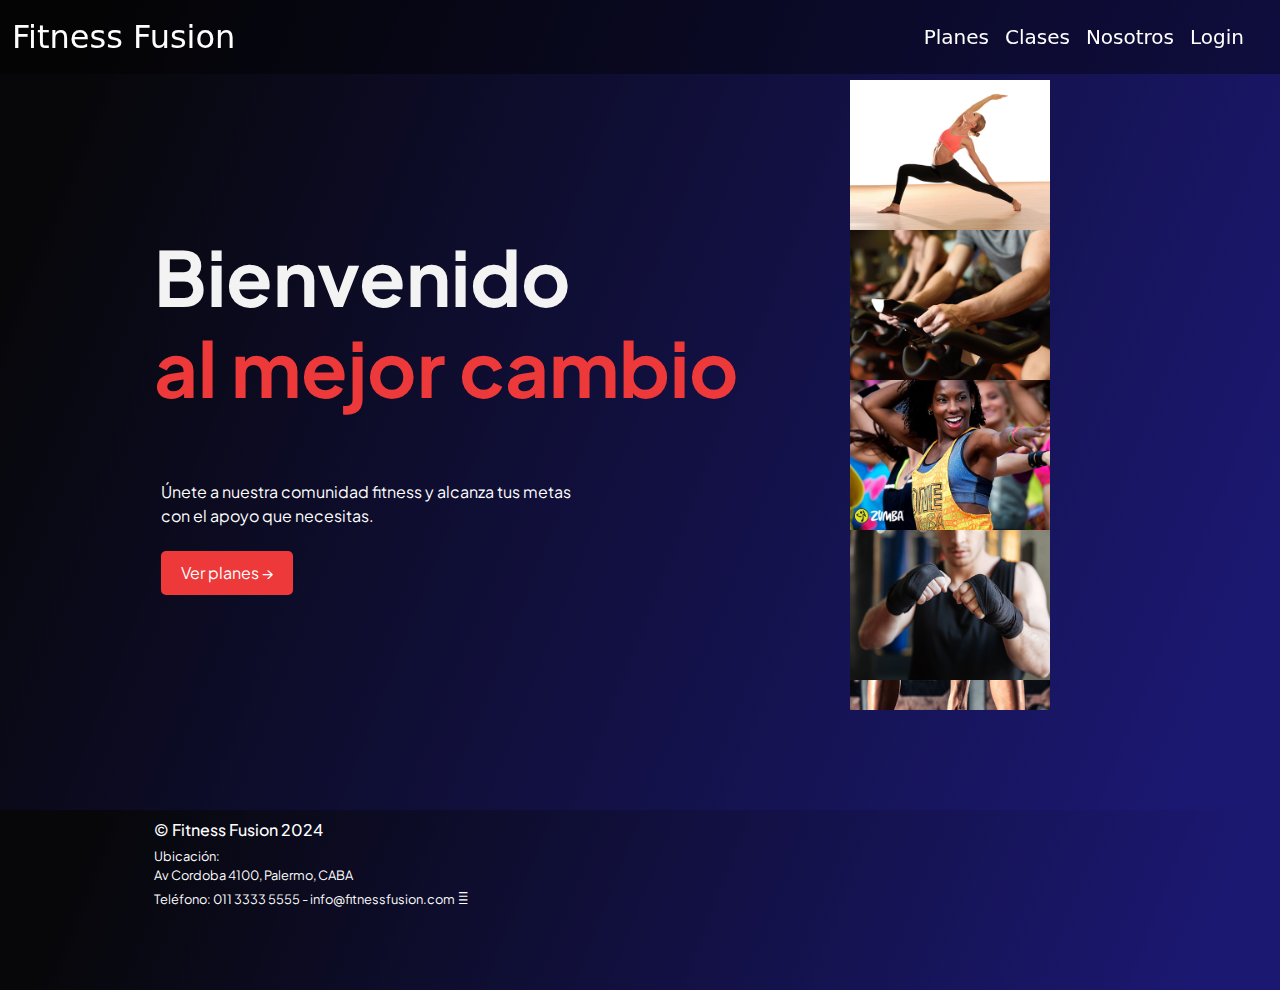
<file: index.html>
<!DOCTYPE html>
<html lang="en">

<head>
    <meta charset="UTF-8">
    <meta name="viewport" content="width=device-width, initial-scale=1.0">

    <!-- Favicon -->
    <!-- Link Favicon -->
    <link rel="shortcut icon" href="./assets/icon/favicon-32x32.png" type="icon">
    <!-- Link de bootstrap -->
    <link href="https://cdn.jsdelivr.net/npm/bootstrap@5.3.3/dist/css/bootstrap.min.css" rel="stylesheet"
        integrity="sha384-QWTKZyjpPEjISv5WaRU9OFeRpok6YctnYmDr5pNlyT2bRjXh0JMhjY6hW+ALEwIH" crossorigin="anonymous">
    <!-- LInk icon -->
    <link rel="stylesheet" href="https://cdnjs.cloudflare.com/ajax/libs/font-awesome/6.4.2/css/all.min.css"
        integrity="sha512-z3gLpd7yknf1YoNbCzqRKc4qyor8gaKU1qmn+CShxbuBusANI9QpRohGBreCFkKxLhei6S9CQXFEbbKuqLg0DA=="
        crossorigin="anonymous" referrerpolicy="no-referrer" />


    <link rel="stylesheet" href="./css/styles.css">
    <title> Fitness Fusion </title>

</head>

<body>
    <header>
        <nav class="navbar bg-body-tertiary fixed-top navbar-expand-lg">
            <div class="container-fluid">
                <a class="navbar-brand" href="#">Fitness Fusion</a>
                <button class="navbar-toggler" type="button" data-bs-toggle="offcanvas"
                    data-bs-target="#offcanvasNavbar" aria-controls="offcanvasNavbar" aria-label="Toggle navigation">
                    <span class="navbar-toggler-icon"></span>
                </button>
                <div class="offcanvas offcanvas-end" tabindex="-1" id="offcanvasNavbar"
                    aria-labelledby="offcanvasNavbarLabel">
                    <div class="offcanvas-header">
                        <h5 class="offcanvas-title" id="offcanvasNavbarLabel"><i class="fa-solid fa-circle-user"></i> Mi
                            gym</h5>
                        <button type="button" class="btn-close" data-bs-dismiss="offcanvas" aria-label="Close"></button>
                    </div>
                    <div class="offcanvas-body">
                        <ul class="navbar-nav justify-content-end flex-grow-1 pe-3">
                            <li class="nav-item">
                                <a class="nav-link active" aria-current="page" href="./pages/planes.html">Planes</a>
                            </li>
                            <li class="nav-item">
                                <a class="nav-link" href="./pages/clases.html">Clases</a>
                            </li>
                            <li class="nav-item">
                                <a class="nav-link" href="./pages/nosotros.html">Nosotros</a>
                            </li>
                            <li class="nav-item">
                                <a class="nav-link" href="./pages/inicioSesion.html">Login</a>
                            </li>
                        </ul>
                    </div>
                </div>
            </div>
        </nav>
    </header>

    <main>
        <div class="container">
            <section class="section1-landing">
                <h1 class="text-container">
                    Bienvenido
                    <br>
                    <span class="redText">
                        al mejor cambio
                    </span>
                </h1>
                <p class="main-text">
                    Únete a nuestra comunidad fitness y alcanza tus metas
                    <br> con el apoyo que necesitas.
                </p>
                <button class="main-btn planes-btn"> <a href="./pages/planes.html">Ver planes → </a> </button>
            </section>

            <aside class="aside-container">
               
                <div class="carousel-elemento"><img class="card-img-top" src="../assets/images/yoga.jpg" alt="Yoga"></div>
                <div class="carousel-elemento"><img class="card-img-top" src="./assets/images/spinning.jpg" alt="Spinning"></div>
                <div class="carousel-elemento"><img class="card-img-top" src="./assets/images/zumba.jpg" alt="Zumba"></div>
                <div class="carousel-elemento"><img class="card-img-top" src="./assets/images/body-combat.jpg" alt="Body-combat"></div>
                <div class="carousel-elemento"><img class="card-img-top" src="./assets/images/funcional.jpg" alt="Funcional"></div>

                <div class="carousel-elemento"><img class="card-img-top" src="../assets/images/yoga.jpg" alt="Yoga"></div>
                <div class="carousel-elemento"><img class="card-img-top" src="./assets/images/spinning.jpg" alt="Spinning"></div>
                <div class="carousel-elemento"><img class="card-img-top" src="./assets/images/zumba.jpg" alt="Zumba"></div>
                <div class="carousel-elemento"><img class="card-img-top" src="./assets/images/body-combat.jpg" alt="Body-combat"></div>
                <div class="carousel-elemento"><img class="card-img-top" src="./assets/images/funcional.jpg" alt="Funcional"></div>
            </aside>
        </div>
    </main>
    <!-- Source de Bootstrap -->
    <script src="https://cdn.jsdelivr.net/npm/bootstrap@5.3.3/dist/js/bootstrap.bundle.min.js"
        integrity="sha384-YvpcrYf0tY3lHB60NNkmXc5s9fDVZLESaAA55NDzOxhy9GkcIdslK1eN7N6jIeHz" crossorigin="anonymous">
        </script>

    <footer>
        <div class="footer-container">
            <div>
                <h6>© Fitness Fusion 2024 </h6>
                <p class="footer"> Ubicación: <br> Av Cordoba 4100, Palermo, CABA <br> Teléfono: 011 3333 5555 - info@fitnessfusion.com   
                  <a href="./pages/consultas.html" </a><i class="fa-sharp fa-regular fa-envelope fa-2x" style="color: #fcfcfd;"></i></p>
            </div>
            
            <div class="redes-footer">
                <a href="https://www.instagram.com/" target="_blank" <i class="fa-brands fa-instagram fa-2x"></i></a>
                <a href="https://www.facebook.com/" target="_blank" <i class="fa-brands fa-facebook fa-2x"></i></a>
                <a href="https://wa.me/1111111111" target="_blank"><i class="fa-brands fa-whatsapp fa-2x"></i></a>
            </div>

    </footer>


</body>

</html>
</file>
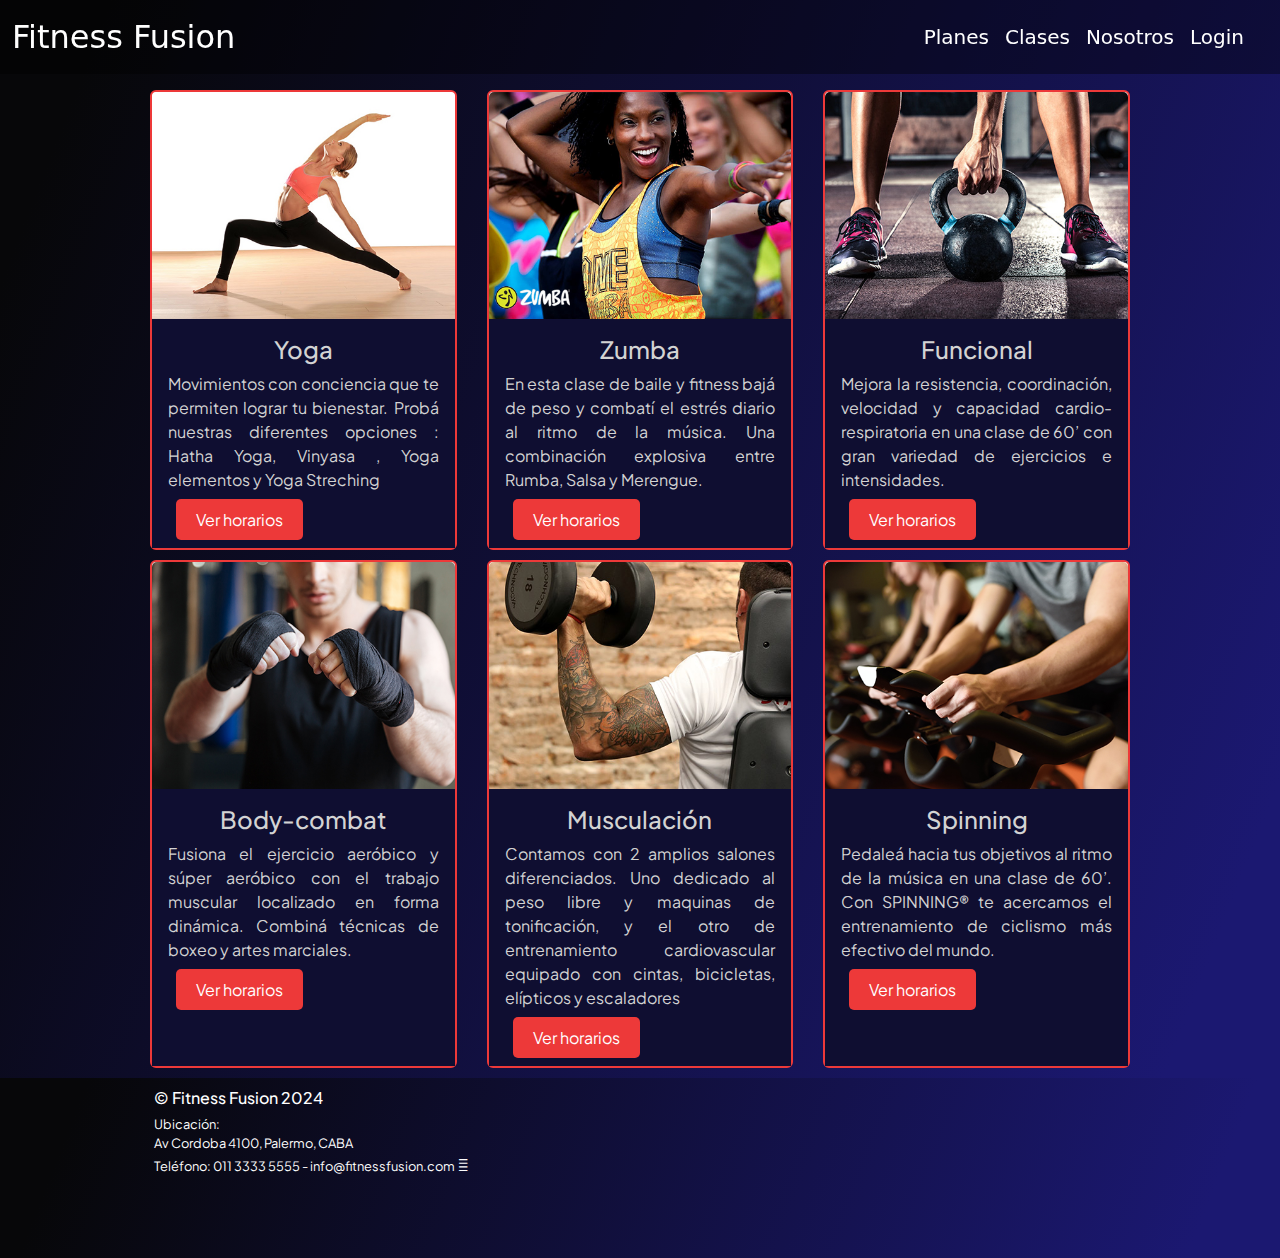
<file: pages/clases.html>
<!DOCTYPE html>
<html lang="en">

<head>
    <meta charset="UTF-8">
    <meta name="viewport" content="width=device-width, initial-scale=1.0">
    <!-- Link Favicon -->
    <link rel="shortcut icon" href="../assets/icon/favicon-32x32.png" type="icon">
    <!-- Link de bootstrap -->
    <link href="https://cdn.jsdelivr.net/npm/bootstrap@5.3.3/dist/css/bootstrap.min.css" rel="stylesheet"
        integrity="sha384-QWTKZyjpPEjISv5WaRU9OFeRpok6YctnYmDr5pNlyT2bRjXh0JMhjY6hW+ALEwIH" crossorigin="anonymous">

    <!-- Link icon -->
    <link rel="stylesheet" href="https://cdnjs.cloudflare.com/ajax/libs/font-awesome/6.4.2/css/all.min.css"
        integrity="sha512-z3gLpd7yknf1YoNbCzqRKc4qyor8gaKU1qmn+CShxbuBusANI9QpRohGBreCFkKxLhei6S9CQXFEbbKuqLg0DA=="
        crossorigin="anonymous" referrerpolicy="no-referrer" />
    <link rel="stylesheet" href="../css/styles.css">

    <link rel="stylesheet" href="../css/styles.css">
    <title> FitnessFusion - Clases </title>
</head>

<body>
    <header>

        <nav class="navbar bg-body-tertiary fixed-top navbar-expand-lg">
            <div class="container-fluid">
                <a class="navbar-brand" href="../index.html">Fitness Fusion</a>
                <button class="navbar-toggler" type="button" data-bs-toggle="offcanvas"
                    data-bs-target="#offcanvasNavbar" aria-controls="offcanvasNavbar" aria-label="Toggle navigation">
                    <span class="navbar-toggler-icon"></span>
                </button>
                <div class="offcanvas offcanvas-end" tabindex="-1" id="offcanvasNavbar"
                    aria-labelledby="offcanvasNavbarLabel">
                    <div class="offcanvas-header">
                        <h5 class="offcanvas-title" id="offcanvasNavbarLabel">Mi gym</h5>
                        <button type="button" class="btn-close" data-bs-dismiss="offcanvas" aria-label="Close"></button>
                    </div>
                    <div class="offcanvas-body">
                        <ul class="navbar-nav justify-content-end flex-grow-1 pe-3">
                            <li class="nav-item">
                                <a class="nav-link active" aria-current="page" href="./planes.html">Planes</a>
                            </li>
                            <li class="nav-item">
                                <a class="nav-link" href="#">Clases</a>
                            </li>
                            <li class="nav-item">
                                <a class="nav-link" href="./nosotros.html">Nosotros</a>
                            </li>
                            <li class="nav-item">
                                <a class="nav-link" href="./inicioSesion.html">Login</a>
                            </li>

                            </li>
                        </ul>

                    </div>
                </div>
            </div>
        </nav>
    </header>

    <main>
        <div class="container">
            <section class="section1-landing">

                <div class="grid-container">

                    <div class="card">
                        <img class="card-img-top" src="../assets/images/yoga.jpg" alt="Yoga">
                        <div class="card-body">
                            <h5 class="card-title">Yoga</h5>
                            <p class="card-text">Movimientos con conciencia que te permiten lograr tu bienestar. Probá
                                nuestras
                                diferentes opciones : Hatha Yoga, Vinyasa , Yoga elementos y Yoga Streching</p>
                            <a href="./horarios.html" class="main-btn">Ver horarios</a>
                        </div>
                    </div>

                    <div class="card">
                        <img class="card-img-top" src="../assets/images/zumba.jpg" alt="Zumba">
                        <div class="card-body">
                            <h5 class="card-title">Zumba</h5>
                            <p class="card-text">En esta clase de baile y fitness bajá de peso y combatí el estrés
                                diario al ritmo de la
                                música. Una combinación explosiva entre Rumba, Salsa y Merengue.</p>
                            <a href="./horarios.html" class="main-btn">Ver horarios</a>

                        </div>
                    </div>

                    <div class="card">
                        <img class="card-img-top" src="../assets/images/funcional.jpg" alt="Funcional">
                        <div class="card-body">
                            <h5 class="card-title">Funcional</h5>
                            <p class="card-text">Mejora la resistencia, coordinación, velocidad y capacidad
                                cardio-respiratoria en una
                                clase de 60’ con gran variedad de ejercicios e intensidades.</p>
                            <a href="./horarios.html" class="main-btn">Ver horarios</a>

                        </div>
                    </div>

                    <div class="card">
                        <img class="card-img-top" src="../assets/images/body-combat.jpg" alt="Body-combat">
                        <div class="card-body">
                            <h5 class="card-title">Body-combat</h5>
                            <p class="card-text">Fusiona el ejercicio aeróbico y súper aeróbico con el trabajo muscular
                                localizado en
                                forma dinámica. Combiná técnicas de boxeo y artes marciales.</p>
                            <a href="./horarios.html" class="main-btn">Ver horarios</a>

                        </div>
                    </div>

                    <div class="card">
                        <img class="card-img-top" src="../assets/images/musculacion.jpg" alt="Musculación">
                        <div class="card-body">
                            <h5 class="card-title">Musculación</h5>
                            <p class="card-text">Contamos con 2 amplios salones diferenciados. Uno dedicado al peso
                                libre y maquinas de
                                tonificación, y el otro de entrenamiento cardiovascular equipado con cintas, bicicletas,
                                elípticos y
                                escaladores</p>
                            <a href="./horarios.html" class="main-btn">Ver horarios</a>

                        </div>
                    </div>

                    <div class="card">
                        <img class="card-img-top" src="../assets/images/spinning.jpg" alt="Spinning">
                        <div class="card-body">
                            <h5 class="card-title">Spinning</h5>
                            <p class="card-text">Pedaleá hacia tus objetivos al ritmo de la música en una clase de 60’.
                                Con SPINNING® te
                                acercamos el entrenamiento de ciclismo más efectivo del mundo.</p>
                            <a href="./horarios.html" class="main-btn">Ver horarios</a>

                        </div>
                    </div>

            </section>

        </div>
    </main>

    <!-- Source de Bootstrap -->
    <script src="https://cdn.jsdelivr.net/npm/bootstrap@5.3.3/dist/js/bootstrap.bundle.min.js"
        integrity="sha384-YvpcrYf0tY3lHB60NNkmXc5s9fDVZLESaAA55NDzOxhy9GkcIdslK1eN7N6jIeHz" crossorigin="anonymous">
        </script>

    <footer>
        <div class="footer-container">
            <div>
                <h6>© Fitness Fusion 2024 </h6>
                <p class="footer"> Ubicación: <br> Av Cordoba 4100, Palermo, CABA <br> Teléfono: 011 3333 5555 - info@fitnessfusion.com   
                    <a href="./consultas.html" </a><i class="fa-sharp fa-regular fa-envelope fa-2x" style="color: #fcfcfd;"></i></p>
            </div>

            <div class="redes-footer">
                <a href="https://www.instagram.com/" target="_blank" <i class="fa-brands fa-instagram fa-2x"></i></a>
                <a href="https://www.facebook.com/" target="_blank" <i class="fa-brands fa-facebook fa-2x"></i></a>
                <a href="https://wa.me/1111111111" target="_blank"><i class="fa-brands fa-whatsapp fa-2x"></i></a>

            </div>

    </footer>

</body>

</html>
</file>
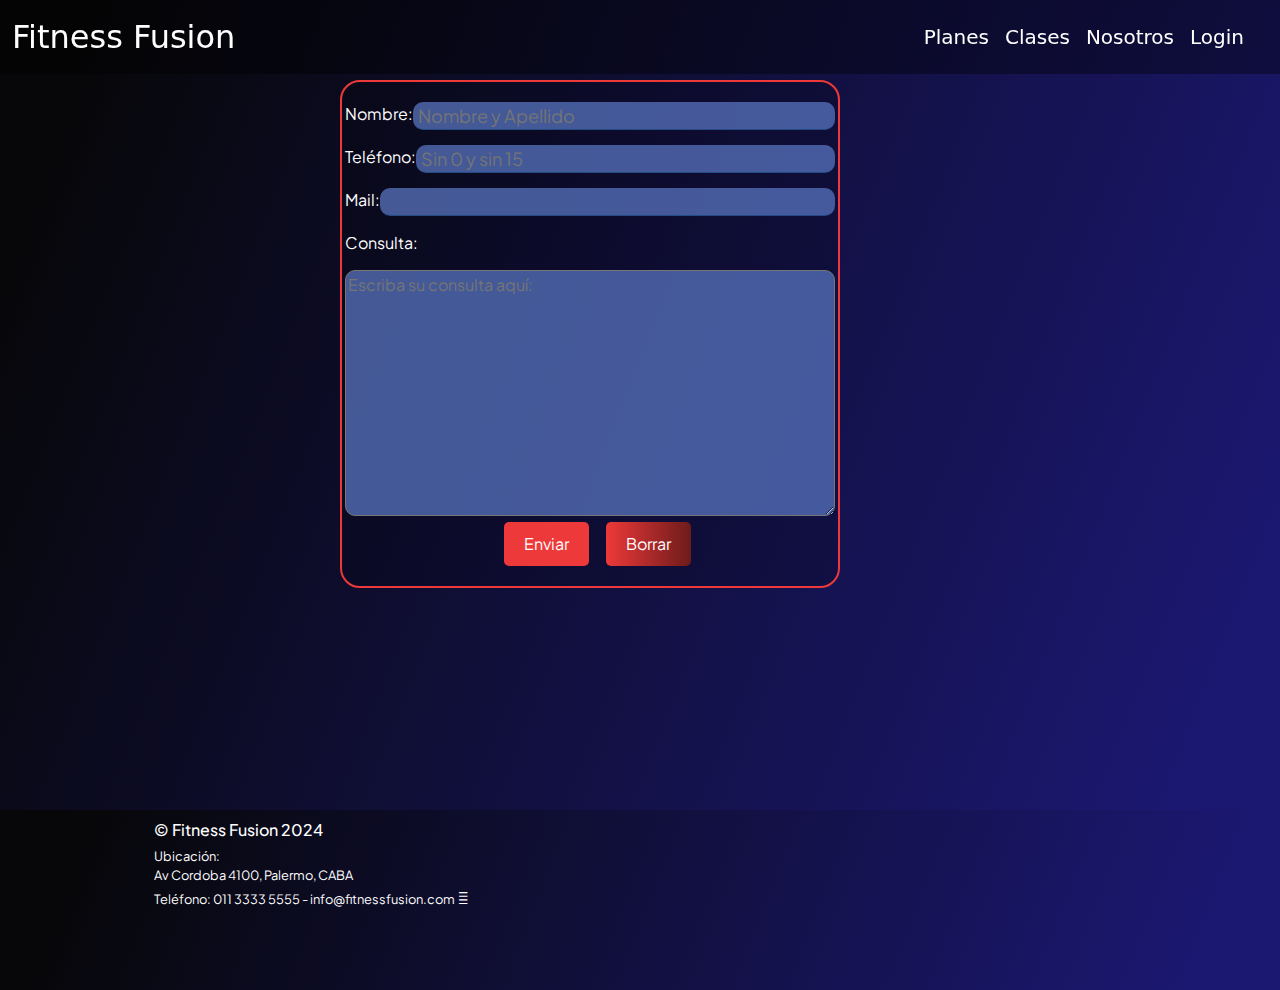
<file: pages/consultas.html>
<!DOCTYPE html>
<html lang="en">

<head>
  <meta charset="UTF-8">
  <meta name="viewport" content="width=device-width, initial-scale=1.0">
 <!-- Link Favicon -->
 <link rel="shortcut icon" href="../assets/icon/favicon-32x32.png" type="icon">
  <!-- Link de bootstrap -->
  <link href="https://cdn.jsdelivr.net/npm/bootstrap@5.3.3/dist/css/bootstrap.min.css" rel="stylesheet"
    integrity="sha384-QWTKZyjpPEjISv5WaRU9OFeRpok6YctnYmDr5pNlyT2bRjXh0JMhjY6hW+ALEwIH" crossorigin="anonymous">

  <!-- Link icon -->
  <link rel="stylesheet" href="https://cdnjs.cloudflare.com/ajax/libs/font-awesome/6.4.2/css/all.min.css"
    integrity="sha512-z3gLpd7yknf1YoNbCzqRKc4qyor8gaKU1qmn+CShxbuBusANI9QpRohGBreCFkKxLhei6S9CQXFEbbKuqLg0DA=="
    crossorigin="anonymous" referrerpolicy="no-referrer" />
  <link rel="stylesheet" href="../css/styles.css"> <!-- modificado x Karina -->
  <title>FitnessFusion - Consultas </title>
</head>

<body>
  <header>

    <nav class="navbar bg-body-tertiary fixed-top navbar-expand-lg">
      <div class="container-fluid">
        <a class="navbar-brand" href="../index.html">Fitness Fusion</a>
        <button class="navbar-toggler" type="button" data-bs-toggle="offcanvas" data-bs-target="#offcanvasNavbar"
          aria-controls="offcanvasNavbar" aria-label="Toggle navigation">
          <span class="navbar-toggler-icon"></span>
        </button>
        <div class="offcanvas offcanvas-end" tabindex="-1" id="offcanvasNavbar" aria-labelledby="offcanvasNavbarLabel">
          <div class="offcanvas-header">
            <h5 class="offcanvas-title" id="offcanvasNavbarLabel">Mi gym</h5>
            <button type="button" class="btn-close" data-bs-dismiss="offcanvas" aria-label="Close"></button>
          </div>
          <div class="offcanvas-body">
            <ul class="navbar-nav justify-content-end flex-grow-1 pe-3">
              <li class="nav-item">
                <a class="nav-link active" aria-current="page" href="./planes.html">Planes</a>
              </li>
              <li class="nav-item">
                <a class="nav-link" href="./clases.html">Clases</a>
            </li>
              <li class="nav-item">
                <a class="nav-link" href="./nosotros.html">Nosotros</a>
              </li>
              <li class="nav-item">
                <a class="nav-link" href="./inicioSesion.html">Login</a>
              </li>

              </li>
            </ul>

          </div>
        </div>
      </div>
    </nav>
  </header>

  <main>
    <div class="container">
      <section class="section1-landing">
          <div class="form-registro">
            <form action="show-data.html" target="_blank">
              <label for="name">Nombre: <input type="text" placeholder="Nombre y Apellido"></label>
              <label for="tel">Teléfono: <input type="tel" placeholder="Sin 0 y sin 15"></label>
              <label for="mail">Mail: <input type="email" name="mail"></label>
              <label for="consulta">Consulta: </label>
              <textarea name="consulta" cols="50" rows="10" placeholder="Escriba su consulta aquí: "></textarea>
              <input type="submit" value="Enviar" class="main-btn">
              <button type="reset" class="main-btn">Borrar</button>
            </form>
          </div>
        </section>
    </div>
  </main>

  <!-- Source de Bootstrap -->
  <script src="https://cdn.jsdelivr.net/npm/bootstrap@5.3.3/dist/js/bootstrap.bundle.min.js"
    integrity="sha384-YvpcrYf0tY3lHB60NNkmXc5s9fDVZLESaAA55NDzOxhy9GkcIdslK1eN7N6jIeHz" crossorigin="anonymous">
    </script>

<footer>
    <div class="footer-container">
        <div>
            <h6>© Fitness Fusion 2024 </h6>
            <p class="footer"> Ubicación: <br> Av Cordoba 4100, Palermo, CABA <br> Teléfono: 011 3333 5555 - info@fitnessfusion.com   
              <a href="./consultas.html" </a><i class="fa-sharp fa-regular fa-envelope fa-2x" style="color: #fcfcfd;"></i></p>
        </div>
        
        <div class="redes-footer">
            <a href="https://www.instagram.com/" target="_blank" <i class="fa-brands fa-instagram fa-2x"></i></a>
            <a href="https://www.facebook.com/" target="_blank" <i class="fa-brands fa-facebook fa-2x"></i></a>
            <a href="https://wa.me/1111111111" target="_blank"><i class="fa-brands fa-whatsapp fa-2x"></i></a>

        </div>

</footer>
</body>
</html>
</file>
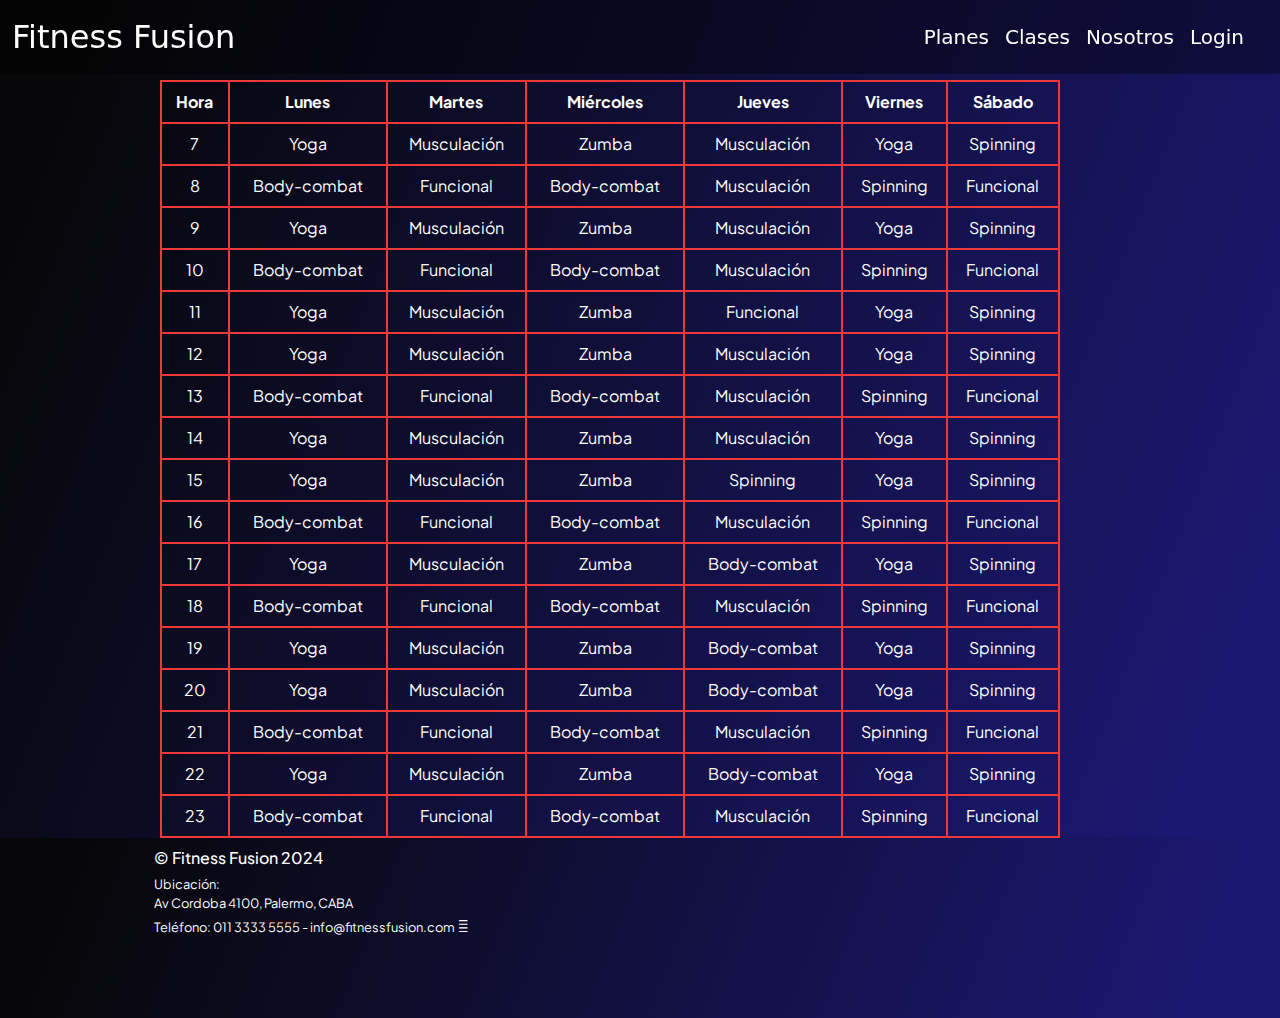
<file: pages/horarios.html>
<!DOCTYPE html>
<html lang="en">

<head>
    <meta charset="UTF-8">
    <meta name="viewport" content="width=device-width, initial-scale=1.0">
    <!-- Link Favicon -->
    <link rel="shortcut icon" href="../assets/icon/favicon-32x32.png" type="icon">
    <!-- Link de bootstrap -->
    <link href="https://cdn.jsdelivr.net/npm/bootstrap@5.3.3/dist/css/bootstrap.min.css" rel="stylesheet"
        integrity="sha384-QWTKZyjpPEjISv5WaRU9OFeRpok6YctnYmDr5pNlyT2bRjXh0JMhjY6hW+ALEwIH" crossorigin="anonymous">

    <!-- Link icon -->
    <link rel="stylesheet" href="https://cdnjs.cloudflare.com/ajax/libs/font-awesome/6.4.2/css/all.min.css"
        integrity="sha512-z3gLpd7yknf1YoNbCzqRKc4qyor8gaKU1qmn+CShxbuBusANI9QpRohGBreCFkKxLhei6S9CQXFEbbKuqLg0DA=="
        crossorigin="anonymous" referrerpolicy="no-referrer" />
    <link rel="stylesheet" href="../css/styles.css"> <!-- modificado x Karina -->
    <title>FitnessFusion - Horarios </title>
</head>

<body>
    <header>

        <nav class="navbar bg-body-tertiary fixed-top navbar-expand-lg">
            <div class="container-fluid">
                <a class="navbar-brand" href="../index.html">Fitness Fusion</a>
                <button class="navbar-toggler" type="button" data-bs-toggle="offcanvas"
                    data-bs-target="#offcanvasNavbar" aria-controls="offcanvasNavbar" aria-label="Toggle navigation">
                    <span class="navbar-toggler-icon"></span>
                </button>
                <div class="offcanvas offcanvas-end" tabindex="-1" id="offcanvasNavbar"
                    aria-labelledby="offcanvasNavbarLabel">
                    <div class="offcanvas-header">
                        <h5 class="offcanvas-title" id="offcanvasNavbarLabel">Mi gym</h5>
                        <button type="button" class="btn-close" data-bs-dismiss="offcanvas" aria-label="Close"></button>
                    </div>
                    <div class="offcanvas-body">
                        <ul class="navbar-nav justify-content-end flex-grow-1 pe-3">
                            <li class="nav-item">
                                <a class="nav-link active" aria-current="page" href="./planes.html">Planes</a>
                            </li>
                            <li class="nav-item">
                                <a class="nav-link" href="./clases.html">Clases</a>
                            </li>
                            <li class="nav-item">
                                <a class="nav-link" href="./nosotros.html">Nosotros</a>
                            </li>
                            <li class="nav-item">
                                <a class="nav-link" href="./inicioSesion.html">Login</a>
                            </li>

                            </li>
                        </ul>

                    </div>
                </div>
            </div>
        </nav>
    </header>

    <main>
        <div class="container">
            <section class="section1-landing">
                <table class="tabla-horarios">
                    <thead>
                        <tr>
                            <th>Hora</th>
                            <th>Lunes</th>
                            <th>Martes</th>
                            <th>Miércoles</th>
                            <th>Jueves</th>
                            <th>Viernes</th>
                            <th>Sábado</th>
                        </tr>
                    </thead>
                    <tbody>
                        <!-- Filas de datos -->
                        <tr>
                            <td>7</td>
                            <td>Yoga</td>
                            <td>Musculación</td>
                            <td>Zumba</td>
                            <td>Musculación</td>
                            <td>Yoga</td>
                            <td>Spinning</td>
                        </tr>
                        <tr>
                            <td>8</td>
                            <td>Body-combat</td>
                            <td>Funcional</td>
                            <td>Body-combat</td>
                            <td>Musculación</td>
                            <td>Spinning</td>
                            <td>Funcional</td>
                        </tr>
                        <tr>
                            <td>9</td>
                            <td>Yoga</td>
                            <td>Musculación</td>
                            <td>Zumba</td>
                            <td>Musculación</td>
                            <td>Yoga</td>
                            <td>Spinning</td>
                        </tr>
                        <tr>
                            <td>10</td>
                            <td>Body-combat</td>
                            <td>Funcional</td>
                            <td>Body-combat</td>
                            <td>Musculación</td>
                            <td>Spinning</td>
                            <td>Funcional</td>
                        </tr>
                        <tr>
                            <td>11</td>
                            <td>Yoga</td>
                            <td>Musculación</td>
                            <td>Zumba</td>
                            <td>Funcional</td>
                            <td>Yoga</td>
                            <td>Spinning</td>
                        </tr>
                        <tr>
                            <td>12</td>
                            <td>Yoga</td>
                            <td>Musculación</td>
                            <td>Zumba</td>
                            <td>Musculación</td>
                            <td>Yoga</td>
                            <td>Spinning</td>
                        </tr>
                        <tr>
                            <td>13</td>
                            <td>Body-combat</td>
                            <td>Funcional</td>
                            <td>Body-combat</td>
                            <td>Musculación</td>
                            <td>Spinning</td>
                            <td>Funcional</td>
                        </tr>
                        <tr>
                            <td>14</td>
                            <td>Yoga</td>
                            <td>Musculación</td>
                            <td>Zumba</td>
                            <td>Musculación</td>
                            <td>Yoga</td>
                            <td>Spinning</td>
                        </tr>
                        <tr>
                            <td>15</td>
                            <td>Yoga</td>
                            <td>Musculación</td>
                            <td>Zumba</td>
                            <td>Spinning</td>
                            <td>Yoga</td>
                            <td>Spinning</td>
                        </tr>
                        <tr>
                            <td>16</td>
                            <td>Body-combat</td>
                            <td>Funcional</td>
                            <td>Body-combat</td>
                            <td>Musculación</td>
                            <td>Spinning</td>
                            <td>Funcional</td>
                        </tr>
                        <tr>
                            <td>17</td>
                            <td>Yoga</td>
                            <td>Musculación</td>
                            <td>Zumba</td>
                            <td>Body-combat</td>
                            <td>Yoga</td>
                            <td>Spinning</td>
                        </tr>
                        <tr>
                            <td>18</td>
                            <td>Body-combat</td>
                            <td>Funcional</td>
                            <td>Body-combat</td>
                            <td>Musculación</td>
                            <td>Spinning</td>
                            <td>Funcional</td>
                        </tr>
                        <tr>
                            <td>19</td>
                            <td>Yoga</td>
                            <td>Musculación</td>
                            <td>Zumba</td>
                            <td>Body-combat</td>
                            <td>Yoga</td>
                            <td>Spinning</td>
                        </tr>
                        <tr>
                            <td>20</td>
                            <td>Yoga</td>
                            <td>Musculación</td>
                            <td>Zumba</td>
                            <td>Body-combat</td>
                            <td>Yoga</td>
                            <td>Spinning</td>
                        </tr>
                        <tr>
                            <td>21</td>
                            <td>Body-combat</td>
                            <td>Funcional</td>
                            <td>Body-combat</td>
                            <td>Musculación</td>
                            <td>Spinning</td>
                            <td>Funcional</td>
                        </tr>
                        <tr>
                            <td>22</td>
                            <td>Yoga</td>
                            <td>Musculación</td>
                            <td>Zumba</td>
                            <td>Body-combat</td>
                            <td>Yoga</td>
                            <td>Spinning</td>
                        </tr>
                        <tr>
                            <td>23</td>
                            <td>Body-combat</td>
                            <td>Funcional</td>
                            <td>Body-combat</td>
                            <td>Musculación</td>
                            <td>Spinning</td>
                            <td>Funcional</td>
                        </tr>

                    </tbody>

                </table>

            </section>
        </div>
    </main>

    <!-- Source de Bootstrap -->
    <script src="https://cdn.jsdelivr.net/npm/bootstrap@5.3.3/dist/js/bootstrap.bundle.min.js"
        integrity="sha384-YvpcrYf0tY3lHB60NNkmXc5s9fDVZLESaAA55NDzOxhy9GkcIdslK1eN7N6jIeHz" crossorigin="anonymous">
        </script>

    <footer>
        <div class="footer-container">
            <div>
                <h6>© Fitness Fusion 2024 </h6>
                <p class="footer"> Ubicación: <br> Av Cordoba 4100, Palermo, CABA <br> Teléfono: 011 3333 5555 - info@fitnessfusion.com   
                <a href="./consultas.html" </a><i class="fa-sharp fa-regular fa-envelope fa-2x" style="color: #fcfcfd;"></i></p>
                
            </div>
            <div class="redes-footer">
                <a href="https://www.instagram.com/" target="_blank" <i class="fa-brands fa-instagram fa-2x"></i></a>
                <a href="https://www.facebook.com/" target="_blank" <i class="fa-brands fa-facebook fa-2x"></i></a>
                <a href="https://wa.me/1111111111" target="_blank"><i class="fa-brands fa-whatsapp fa-2x"></i></a>

            </div>

    </footer>
</body>

</html>
</file>
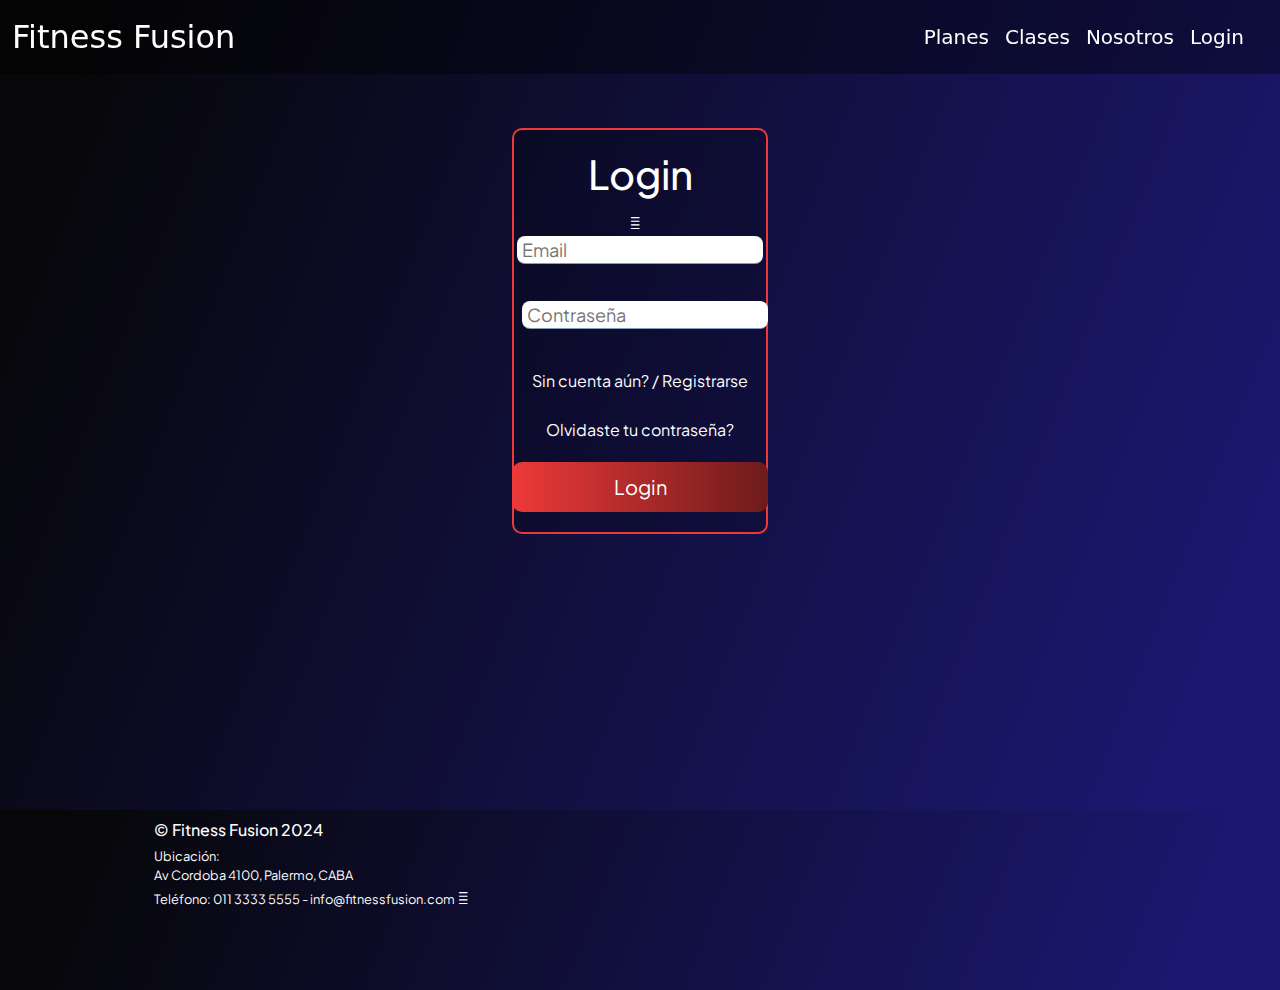
<file: pages/inicioSesion.html>
<!DOCTYPE html>
<html lang="en">

<head>
  <meta charset="UTF-8">
  <meta name="viewport" content="width=device-width, initial-scale=1.0">

  <!-- Link Favicon -->
  <link rel="shortcut icon" href="../assets/icon/favicon-32x32.png" type="icon">
  <!-- Link de bootstrap -->
  <link href="https://cdn.jsdelivr.net/npm/bootstrap@5.3.3/dist/css/bootstrap.min.css" rel="stylesheet"
    integrity="sha384-QWTKZyjpPEjISv5WaRU9OFeRpok6YctnYmDr5pNlyT2bRjXh0JMhjY6hW+ALEwIH" crossorigin="anonymous">

  <!-- Link icon -->
  <link rel="stylesheet" href="https://cdnjs.cloudflare.com/ajax/libs/font-awesome/6.4.2/css/all.min.css"
    integrity="sha512-z3gLpd7yknf1YoNbCzqRKc4qyor8gaKU1qmn+CShxbuBusANI9QpRohGBreCFkKxLhei6S9CQXFEbbKuqLg0DA=="
    crossorigin="anonymous" referrerpolicy="no-referrer" />
  <link rel="stylesheet" href="../css/styles.css">
  <title>FitnessFusion - Inicia sesión</title>
</head>

<body>
  <header>
    <nav class="navbar bg-body-tertiary fixed-top navbar-expand-lg">
      <div class="container-fluid">
        <a class="navbar-brand" href="../index.html">Fitness Fusion</a>
        <button class="navbar-toggler" type="button" data-bs-toggle="offcanvas" data-bs-target="#offcanvasNavbar"
          aria-controls="offcanvasNavbar" aria-label="Toggle navigation">
          <span class="navbar-toggler-icon"></span>
        </button>
        <div class="offcanvas offcanvas-end" tabindex="-1" id="offcanvasNavbar" aria-labelledby="offcanvasNavbarLabel">
          <div class="offcanvas-header">
            <h5 class="offcanvas-title" id="offcanvasNavbarLabel">Mi gym</h5>
            <button type="button" class="btn-close" data-bs-dismiss="offcanvas" aria-label="Close"></button>
          </div>
          <div class="offcanvas-body">
            <ul class="navbar-nav justify-content-end flex-grow-1 pe-3">
              <li class="nav-item">
                <a class="nav-link active" aria-current="page" href="/planes.html">Planes</a>
              </li>
              <li class="nav-item">
                <a class="nav-link" href="./clases.html">Clases</a>
            </li>
              <li class="nav-item">
                <a class="nav-link" href="./nosotros.html">Nosotros</a>
              </li>
              <li class="nav-item">
                <a class="nav-link" href="./inicioSesion.html">Login</a>
              </li>
            </ul>
          </div>
      </div>
    </nav>
  </header>
  
 <main>
    <form class="container-form" action="">
      <h1 class="title">Login</h1>

      <label>
        <i class="fa-solid fa-envelope"></i>
        <input placeholder="Email" type="text" id="email">
      </label>

      <label>
        <i class="fa-solid fa-lock"></i>

        <input placeholder="Contraseña" type="password" id="password">
      </label>
      <a href="../index.html"> <i class="fa-solid fa-arrow-up-right-from-square"></i></a>

      <a class="link" href="../pages/login.html">Sin cuenta aún? / Registrarse</a>
      <a class="link" target="_blank"
        href="https://support.google.com/accounts/answer/41078?hl=es-419&co=GENIE.Platform%3DAndroid ">Olvidaste tu
        contraseña?</a>

      <button id="button">Login </button>
    </form>
  </main>


  <footer>
    <div class="footer-container">
        <div>
            <h6>© Fitness Fusion 2024 </h6>
            <p class="footer"> Ubicación: <br> Av Cordoba 4100, Palermo, CABA <br> Teléfono: 011 3333 5555 - info@fitnessfusion.com   
              <a href="./consultas.html" </a><i class="fa-sharp fa-regular fa-envelope fa-2x" style="color: #fcfcfd;"></i></p>
        </div>
        
        <div class="redes-footer">
            <a href="https://www.instagram.com/" target="_blank" <i class="fa-brands fa-instagram fa-2x"></i></a>
            <a href="https://www.facebook.com/" target="_blank" <i class="fa-brands fa-facebook fa-2x"></i></a>
            <a href="https://wa.me/1111111111" target="_blank"><i class="fa-brands fa-whatsapp fa-2x"></i></a>

        </div>

</footer>

<script src="../js/login.js"></script>
  <!-- Source de Bootstrap -->
  <script src="https://cdn.jsdelivr.net/npm/bootstrap@5.3.3/dist/js/bootstrap.bundle.min.js"
    integrity="sha384-YvpcrYf0tY3lHB60NNkmXc5s9fDVZLESaAA55NDzOxhy9GkcIdslK1eN7N6jIeHz" crossorigin="anonymous">
    </script>


  <!-- Source de Bootstrap -->
  <script src="https://cdn.jsdelivr.net/npm/bootstrap@5.3.3/dist/js/bootstrap.bundle.min.js"
    integrity="sha384-YvpcrYf0tY3lHB60NNkmXc5s9fDVZLESaAA55NDzOxhy9GkcIdslK1eN7N6jIeHz" crossorigin="anonymous">
    </script>
  <!-- 
  <script src="https://cdn.jsdelivr.net/npm/sweetalert2@11"></script>
  <script src="sweetalert2.all.min.js"></script> -->
</body>

</html>
</file>
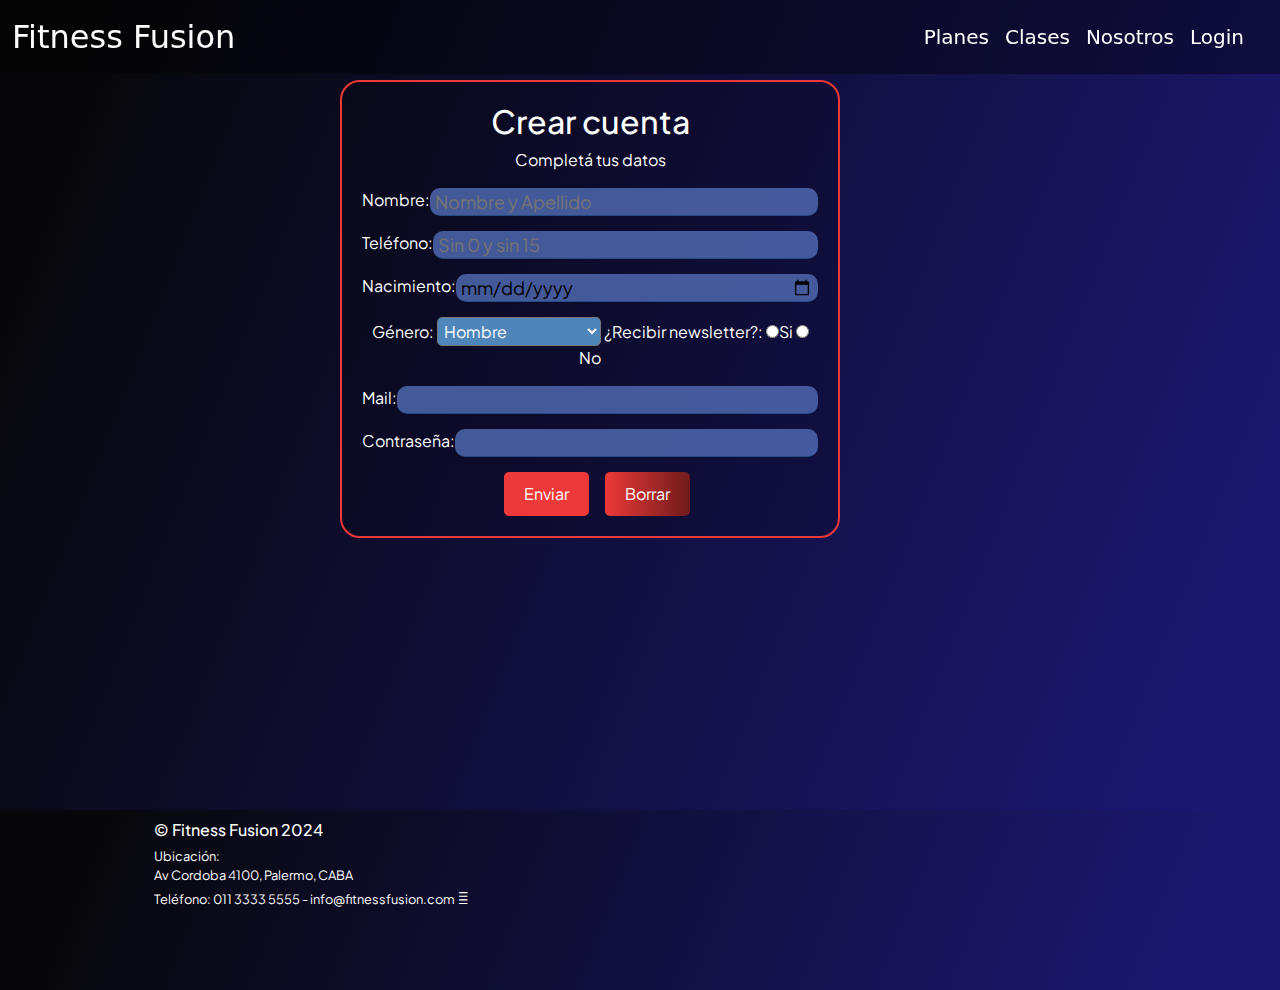
<file: pages/login - copia.html>
<!DOCTYPE html>
<html lang="en">

<head>
  <meta charset="UTF-8">
  <meta name="viewport" content="width=device-width, initial-scale=1.0">
 <!-- Link Favicon -->
 <link rel="shortcut icon" href="../assets/icon/favicon-32x32.png" type="icon">
  <!-- Link de bootstrap -->
  <link href="https://cdn.jsdelivr.net/npm/bootstrap@5.3.3/dist/css/bootstrap.min.css" rel="stylesheet"
    integrity="sha384-QWTKZyjpPEjISv5WaRU9OFeRpok6YctnYmDr5pNlyT2bRjXh0JMhjY6hW+ALEwIH" crossorigin="anonymous">

  <!-- Link icon -->
  <link rel="stylesheet" href="https://cdnjs.cloudflare.com/ajax/libs/font-awesome/6.4.2/css/all.min.css"
    integrity="sha512-z3gLpd7yknf1YoNbCzqRKc4qyor8gaKU1qmn+CShxbuBusANI9QpRohGBreCFkKxLhei6S9CQXFEbbKuqLg0DA=="
    crossorigin="anonymous" referrerpolicy="no-referrer" />
  <link rel="stylesheet" href="../css/styles.css"> <!-- modificado x Karina -->
  <title>FitnessFusion - Crea tu cuenta </title>
</head>

<body>
  <header>

    <nav class="navbar bg-body-tertiary fixed-top navbar-expand-lg">
      <div class="container-fluid">
        <a class="navbar-brand" href="../index.html">Fitness Fusion</a>
        <button class="navbar-toggler" type="button" data-bs-toggle="offcanvas" data-bs-target="#offcanvasNavbar"
          aria-controls="offcanvasNavbar" aria-label="Toggle navigation">
          <span class="navbar-toggler-icon"></span>
        </button>
        <div class="offcanvas offcanvas-end" tabindex="-1" id="offcanvasNavbar" aria-labelledby="offcanvasNavbarLabel">
          <div class="offcanvas-header">
            <h5 class="offcanvas-title" id="offcanvasNavbarLabel">Mi gym</h5>
            <button type="button" class="btn-close" data-bs-dismiss="offcanvas" aria-label="Close"></button>
          </div>
          <div class="offcanvas-body">
            <ul class="navbar-nav justify-content-end flex-grow-1 pe-3">
              <li class="nav-item">
                <a class="nav-link active" aria-current="page" href="./planes.html">Planes</a>
              </li>
              <li class="nav-item">
                <a class="nav-link" href="./clases.html">Clases</a>
            </li>
              <li class="nav-item">
                <a class="nav-link" href="./nosotros.html">Nosotros</a>
              </li>
              <li class="nav-item">
                <a class="nav-link" href="./inicioSesion.html">Login</a>
              </li>

              </li>
            </ul>

          </div>
        </div>
      </div>
    </nav>
  </header>

  <main>
    <div class="container">
      <section class="section1-landing">
          <div class="form-registro">
            <h2>Crear cuenta</h2>
            <p>Completá tus datos</p>
            <form action="show-data.html" target="_blank">
              <label for="name">Nombre: <input type="text" name="name" placeholder="Nombre y Apellido"></label>
              <label for="tel">Teléfono: <input type="tel" name="tel"  placeholder="Sin 0 y sin 15"></label>
              <label for="BirthDate">Nacimiento: <input type="date" name="birthdate"></label>
              <p>Género:
                <select id="genero" name="gender">
                  <option value="hombre">Hombre</option>
                  <option value="mujer">Mujer</option>
                  <option value="otro">Otro</option>
                  <option value="prefiero">Prefiero no decirlo</option>
                </select>
                ¿Recibir newsletter?:
                <input type="radio" name="option" value="si">Si
                <input type="radio" name="option" value="no">No
              </p>
              
              <label for="mail">Mail: <input type="email" name="mail"></label>
              <label for="clave">Contraseña: <input type="password" name="clave"></label>
              <input type="submit" value="Enviar" class="main-btn">
              <button type="reset" class="main-btn">Borrar</button>
            </form>
          </div>
        </section>
    </div>
  </main>
  
  <!-- Source de Bootstrap -->
  <script src="https://cdn.jsdelivr.net/npm/bootstrap@5.3.3/dist/js/bootstrap.bundle.min.js"
    integrity="sha384-YvpcrYf0tY3lHB60NNkmXc5s9fDVZLESaAA55NDzOxhy9GkcIdslK1eN7N6jIeHz" crossorigin="anonymous">
    </script>

<footer>
  <div class="footer-container">
      <div>
          <h6>© Fitness Fusion 2024 </h6>
          <p class="footer"> Ubicación: <br> Av Cordoba 4100, Palermo, CABA <br> Teléfono: 011 3333 5555 - info@fitnessfusion.com   
            <a href="./consultas.html" </a><i class="fa-sharp fa-regular fa-envelope fa-2x" style="color: #fcfcfd;"></i></p>
      </div>
      
      <div class="redes-footer">
          <a href="https://www.instagram.com/" target="_blank" <i class="fa-brands fa-instagram fa-2x"></i></a>
          <a href="https://www.facebook.com/" target="_blank" <i class="fa-brands fa-facebook fa-2x"></i></a>
          <a href="https://wa.me/1111111111" target="_blank"><i class="fa-brands fa-whatsapp fa-2x"></i></a>

      </div>

</footer>
<script>
  document.querySelector('.form-registro form').addEventListener('submit', function(event) {
    event.preventDefault();

    // Obtener los valores de los campos
    var nombre = document.getElementsByName('name')[0].value;
    var telefono = document.getElementsByName('tel')[0].value;
    var fechaNacimiento = document.getElementsByName('birthdate')[0].value;
    var genero = document.getElementsByName('gender')[0].value;
    var recibirNewsletter = document.querySelector('input[name="option"]:checked');
    var mail = document.getElementsByName('mail')[0].value;
    var clave = document.getElementsByName('clave')[0].value;

    // Realizar la validación
    if (nombre.trim() === '') {
      alert('Por favor, ingresa tu nombre.');
      return false;
    }

    if (telefono.trim() === '') {
      alert('Por favor, ingresa tu número de teléfono.');
      return false;
    }

    if (fechaNacimiento.trim() === '') {
      alert('Por favor, ingresa tu fecha de nacimiento.');
      return false;
    }

    if (!genero) {
      alert('Por favor, selecciona tu género.');
      return false;
    }

    if (!recibirNewsletter) {
      alert('Por favor, selecciona si deseas recibir el newsletter.');
      return false;
    }

    // Si la validación es exitosa, puedes enviar el formulario
    alert('Formulario enviado correctamente!');
  });
</script>
</body>
</html>
</file>
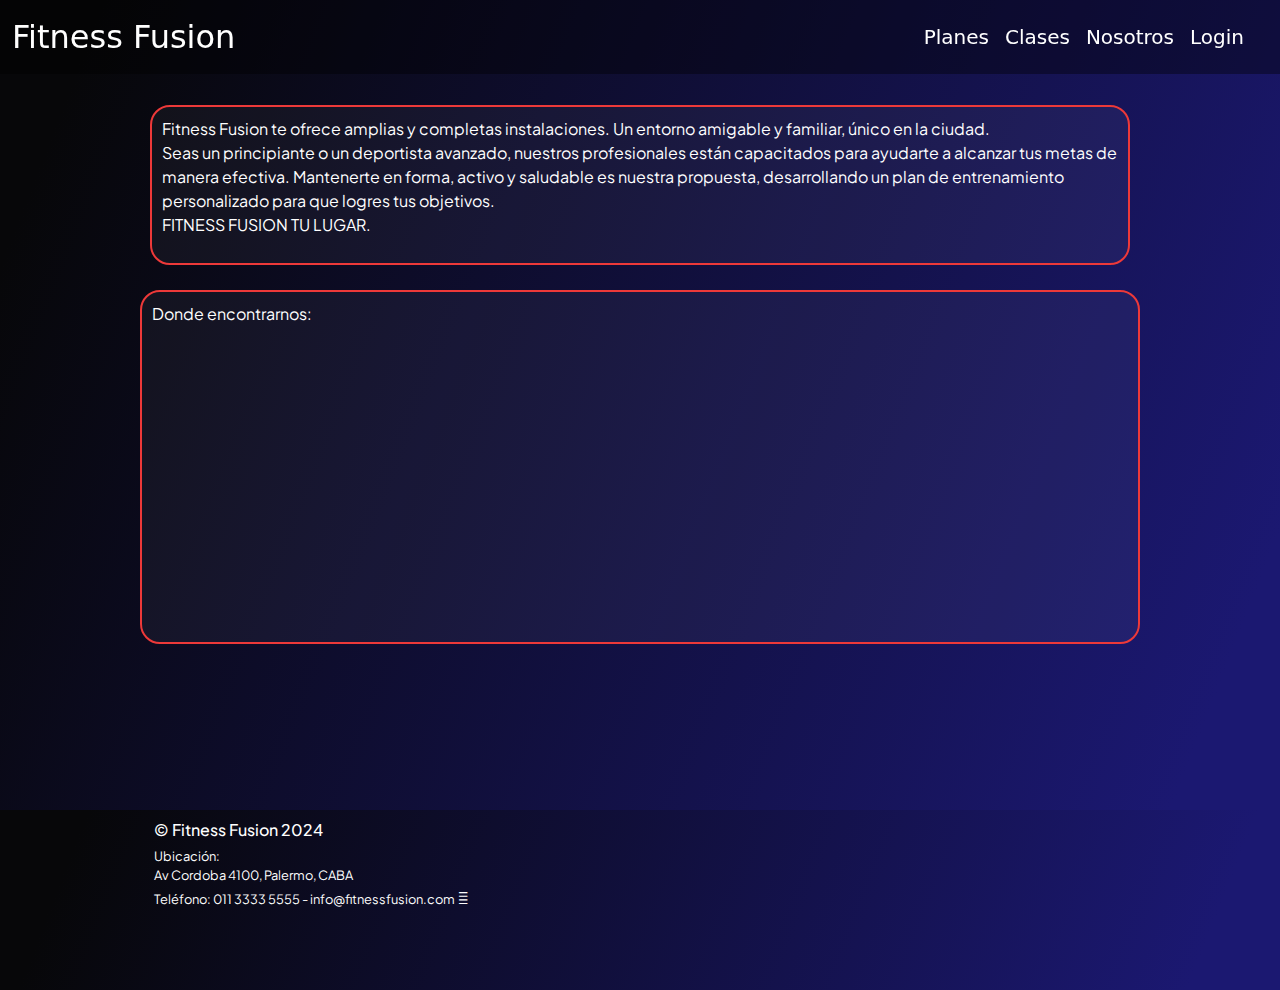
<file: pages/nosotros.html>
<!DOCTYPE html>
<html lang="en">

<head>
  <meta charset="UTF-8">
  <meta name="viewport" content="width=device-width, initial-scale=1.0">
  <!-- Link Favicon -->
  <link rel="shortcut icon" href="../assets/icon/favicon-32x32.png" type="icon">
  <!-- Link de bootstrap -->
  <link href="https://cdn.jsdelivr.net/npm/bootstrap@5.3.3/dist/css/bootstrap.min.css" rel="stylesheet"
    integrity="sha384-QWTKZyjpPEjISv5WaRU9OFeRpok6YctnYmDr5pNlyT2bRjXh0JMhjY6hW+ALEwIH" crossorigin="anonymous">

  <!-- Link icon -->
  <link rel="stylesheet" href="https://cdnjs.cloudflare.com/ajax/libs/font-awesome/6.4.2/css/all.min.css"
    integrity="sha512-z3gLpd7yknf1YoNbCzqRKc4qyor8gaKU1qmn+CShxbuBusANI9QpRohGBreCFkKxLhei6S9CQXFEbbKuqLg0DA=="
    crossorigin="anonymous" referrerpolicy="no-referrer" />
  <link rel="stylesheet" href="../css/styles.css">

  <link rel="stylesheet" href="../css/styles.css">
  <title> FitnessFusion - Nosotros </title>
</head>

<body>
  <header>

    <nav class="navbar bg-body-tertiary fixed-top navbar-expand-lg">
      <div class="container-fluid">
        <a class="navbar-brand" href="../index.html">Fitness Fusion</a>
        <button class="navbar-toggler" type="button" data-bs-toggle="offcanvas" data-bs-target="#offcanvasNavbar"
          aria-controls="offcanvasNavbar" aria-label="Toggle navigation">
          <span class="navbar-toggler-icon"></span>
        </button>
        <div class="offcanvas offcanvas-end" tabindex="-1" id="offcanvasNavbar" aria-labelledby="offcanvasNavbarLabel">
          <div class="offcanvas-header">
            <h5 class="offcanvas-title" id="offcanvasNavbarLabel">Mi gym</h5>
            <button type="button" class="btn-close" data-bs-dismiss="offcanvas" aria-label="Close"></button>
          </div>
          <div class="offcanvas-body">
            <ul class="navbar-nav justify-content-end flex-grow-1 pe-3">
              <li class="nav-item">
                <a class="nav-link active" aria-current="page" href="./planes.html">Planes</a>
              </li>
              <li class="nav-item">
                <a class="nav-link" href="./clases.html">Clases</a>
            </li>
              <li class="nav-item">
                <a class="nav-link" href="#">Nosotros</a>
              </li>
              <li class="nav-item">
                <a class="nav-link" href="./inicioSesion.html">Login</a>
              </li>

              </li>
            </ul>

          </div>
        </div>
      </div>
    </nav>
  </header>

  <main>
    <div class="container">
      <section class="section1-landing">
        <div class="grid-container">
          <div class="grid-item-11">
            <p class="nosotros">Fitness Fusion te ofrece amplias y completas instalaciones. Un entorno amigable y
              familiar, único en la ciudad.<br>
              Seas un principiante o un deportista avanzado, nuestros profesionales están capacitados para ayudarte a
              alcanzar tus metas de manera efectiva.
              Mantenerte en forma, activo y saludable es nuestra propuesta, desarrollando un plan de entrenamiento
              personalizado para que logres tus objetivos.<br>
              FITNESS FUSION TU LUGAR.</p>
          </div>
        </div>
        <div class="grid-item-11">Donde encontrarnos: <br><iframe
          src="https://www.google.com/maps/embed?pb=!1m18!1m12!1m3!1d3284.2695852064853!2d-58.427289725147006!3d-34.597343957160035!2m3!1f0!2f0!3f0!3m2!1i1024!2i768!4f13.1!3m3!1m2!1s0x95bcca7ba1184c13%3A0xb0c15745db00f20a!2sAv.%20C%C3%B3rdoba%204100%2C%20C1188AAT%20Cdad.%20Aut%C3%B3noma%20de%20Buenos%20Aires!5e0!3m2!1ses-419!2sar!4v1715390996182!5m2!1ses-419!2sar"
          width="600" height="300" style="border:0;" allowfullscreen="" loading="lazy"
          referrerpolicy="no-referrer-when-downgrade"></iframe></div>

        </div>
      </section>
    </div>
  </main>

  <!-- Source de Bootstrap -->
  <script src="https://cdn.jsdelivr.net/npm/bootstrap@5.3.3/dist/js/bootstrap.bundle.min.js"
    integrity="sha384-YvpcrYf0tY3lHB60NNkmXc5s9fDVZLESaAA55NDzOxhy9GkcIdslK1eN7N6jIeHz" crossorigin="anonymous">
    </script>

  <footer>
    <div class="footer-container">
      <div>
        <h6>© Fitness Fusion 2024 </h6>
        <p class="footer"> Ubicación: <br> Av Cordoba 4100, Palermo, CABA <br> Teléfono: 011 3333 5555 - info@fitnessfusion.com   
          <a href="./consultas.html" </a><i class="fa-sharp fa-regular fa-envelope fa-2x" style="color: #fcfcfd;"></i></p>
      </div>
      
      <div class="redes-footer">
        <a href="https://www.instagram.com/" target="_blank" <i class="fa-brands fa-instagram fa-2x"></i></a>
        <a href="https://www.facebook.com/" target="_blank" <i class="fa-brands fa-facebook fa-2x"></i></a>
        <a href="https://wa.me/1111111111" target="_blank"><i class="fa-brands fa-whatsapp fa-2x"></i></a>

      </div>

  </footer>

</body>

</html>
</file>
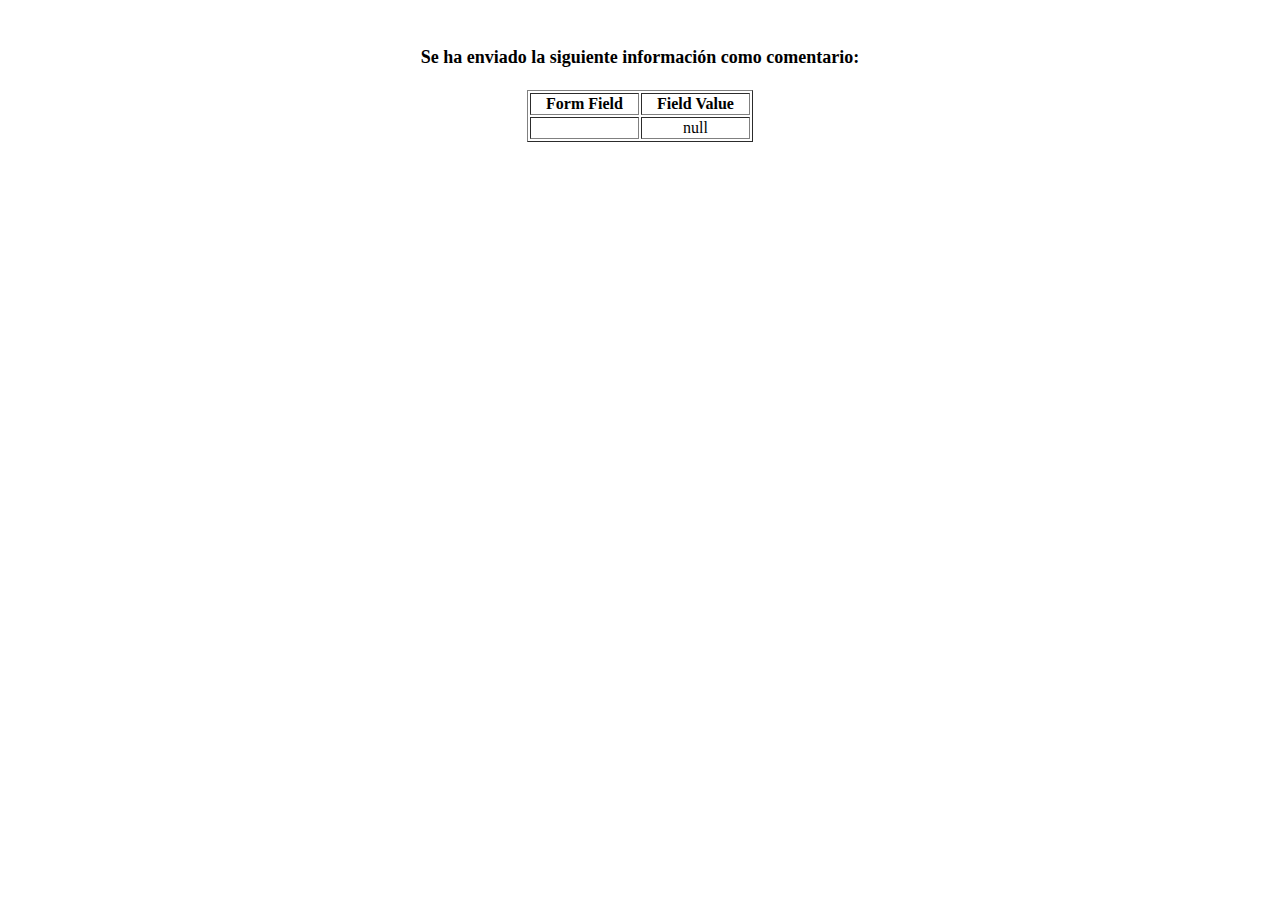
<file: pages/show-data.html>
<html>
<head>
<title>Feedback Sent</title>
</head>
<body>
<p align=center>&nbsp;</p>
<h1 align=center><font size="+1">Se ha enviado la siguiente información como comentario:</font></h1>

<table border="1" align=center width="226">
  <tr>
    <th align="center">Form Field</th>
    <th align="center">Field Value</th>
  </tr>

<script language="javascript">
var args = location.search.substr(1).split('&');
for (var i = 0; i < args.length; ++i) {
  var parts = args[i].split('=');
  if (parts != null) {
    var field = parts[0];
    var value = parts[1];
    if (value == null) {
      value = "null"
    }
    else {
      value = '"' + unescape(value.replace(/\+/g, ' ')) + '"';
    }

    document.writeln('<tr><td align="center">' + field + '</td>');
    document.writeln('<td align="center">' + value + '</td></tr>');
  }
}
</script>



</table>
</body>
</html>
</file>
<file: css/styles.css>
/* IMPORTANDO FUENTE JAKARTA */
@import url('https://fonts.googleapis.com/css2?family=Plus+Jakarta+Sans:ital,wght@0,400;0,500;0,600;0,700;0,800;1,300;1,400;1,500;1,600;1,700;1,800&display=swap');
/*   font-family: 'Plus Jakarta Sans', sans-serif; */

/* Creo un root para facilitar la disposición y paleta de colores */
:root{
     --mainRed:  rgb(237, 57, 57);
}
/* Color del navbar */
.bg-body-tertiary {
    --bs-bg-opacity: 0;
    background-color: rgba(var(--bs-tertiary-bg-rgb), var(--bs-bg-opacity)) !important;
  }
  
  /* Color de los enlaces del navbar */
  a {
    color: white !important;
    text-decoration: none;
  }
  
  .navbar {
    background-color: #00000060 !important;
    display: flex;
    --bs-navbar-brand-font-size: 2rem;
  }

/* Estilos adicionales que ya tenías */
.navbar-toggler {
    padding: var(--bs-navbar-toggler-padding-y) var(--bs-navbar-toggler-padding-x);
    font-size: var(--bs-navbar-toggler-font-size);
    line-height: 1;
    color: white !important;
    background-color: rgb(255, 255, 255);
    border: var(--bs-border-width) solid var(--bs-navbar-toggler-border-color);
    border-radius: var(--bs-navbar-toggler-border-radius);
    transition: var(--bs-navbar-toggler-transition);
  }

/* nav off canvas */
.nav-link{
    color:black;
    font-size: 1.25rem;
}

.offcanvas, .offcanvas-lg, .offcanvas-md, .offcanvas-sm, .offcanvas-xl, .offcanvas-xxl {
    --bs-offcanvas-zindex: 1045;
    --bs-offcanvas-width: 400px;
    --bs-offcanvas-height: 30vh;
    --bs-offcanvas-padding-x: 1rem;
    --bs-offcanvas-padding-y: 1rem;
    --bs-offcanvas-color: var(--bs-body-color);
    --bs-offcanvas-bg:rgb(237, 57, 57)  !important;
    --bs-offcanvas-border-width: var(--bs-border-width);
    --bs-offcanvas-border-color: var(--bs-border-color-translucent);
    --bs-offcanvas-box-shadow: var(--bs-box-shadow-sm);
    --bs-offcanvas-transition: transform 0.3s ease-in-out;
    --bs-offcanvas-title-line-height: 1.5;
  }

  /* Estilos generales */

  main {
      background-image: linear-gradient(111.4deg, rgba(7, 7, 9, 1) 6.5%, rgba(27, 24, 113, 1) 93.2%);
      font-family: 'Plus Jakarta Sans', sans-serif;
      font-size: 16px;
      color: white;
      width: 100%;
      height:fit-content;
      min-height: 90vh;
      display:flex;
      flex-direction: column;
  }

  .container{
    display: flex;
    width: 80%;
    align-items: center; /* Centra verticalmente los elementos */
    justify-content: space-between; /* Espacio entre los elementos */
  }

  .text-container {
    font-weight: 700;
    font-size: 76px;
    color: rgb(243, 243, 243);
    padding: 2%;
    margin-top: 3%;
}

  .redText{
    color: rgb(237, 57, 57);
}

.main-text {
  color: var(--Grey2);
  font-size: 1rem;
  margin-top: 5vh;
  padding: 1%;
  margin-left: 2%;
}

  .section1-landing{
    margin-top: 80px;
    flex:auto;
}

/* botón para ver más planes */
/* Animation property */
.planes-btn {
    animation: wiggle 2s linear infinite;
  }
  
  /* Keyframes */
  @keyframes wiggle {
    0%, 7% {
      transform: rotateZ(0);
    }
    15% {
      transform: rotateZ(-15deg);
    }
    20% {
      transform: rotateZ(10deg);
    }
    25% {
      transform: rotateZ(-10deg);
    }
    30% {
      transform: rotateZ(6deg);
    }
    35% {
      transform: rotateZ(-4deg);
    }
    40%, 100% {
      transform: rotateZ(0);
    }
  }
  
  .main-btn {
    padding: 10px 20px;
    background-color: var(--mainRed) !important;
    color: white;
    border: none;
    border-radius: 5px;
    font-size: 16px;
    cursor: pointer;
    margin-left: 3%;
}

.main-btn:hover {
  background-color:rgba(134, 22, 22, 0.788) !important;
}

.imagenes {
  width: 300px;
  height: auto;
  margin-top: 40%;
}

/* Estilos del footer */

.footer-container{
    background-image: linear-gradient(111.4deg, rgba(7, 7, 9, 1) 6.5%, rgba(27, 24, 113, 1) 93.2%);
    font-family: 'Plus Jakarta Sans', sans-serif;
    padding: 10px;
    display: flex;
    justify-content: space-around;
    font-size: .8em;
    color: white;
    height: 20vh;
}
  
.redes-footer{
    display: flex; /* Mostrar los elementos en línea */
    padding-top: 5px;
} 
  
.redes-footer a{
    display: inline-block;
    margin-right: 20px;
}


/* casilla de mail footer */
.fa-envelope:before {
  content: "\f0e0";
  font-size: 16px;
}



/* Footer responsive */
/* Para PC de escritorio */
@media (min-width: 992px) {
  .footer-container {
    padding: 10px;
    font-size: .8em;
    height: 20vh;
  }

  .redes-footer {
    padding-top: 5px;
  }

  .redes-footer a {
    margin-right: 20px;
  }
}

/* Para dispositivos móviles (celulares) */
@media (max-width: 576px) {
  .footer-container {
    padding: 5px;
    font-size: .6em;
    height: auto;
    flex-direction: column; /* Cambiar a diseño de columna para que los elementos se apilen verticalmente */
    align-items: center; /* Centrar los elementos verticalmente */
  }

  .redes-footer {
    padding-top: 5px;
  }

  .redes-footer a {
    margin-right: 0; /* Eliminar el margen derecho para que los íconos se apilen verticalmente */
    margin-bottom: 5px; /* Espacio entre los íconos */
  }
}

/* Para tabletas */
@media (min-width: 576px) and (max-width: 991px) {
  .footer-container {
    padding: 7px;
    font-size: .7em;
    height: auto;
  }
}


/*Estilo de la grilla de planes*/
.grid-container {
  display: grid;
  grid-template-columns: 1fr 1fr 1fr;
  padding: 10px;
  column-gap: 30px;        /*Espacios entre las columnas de hijos */
  row-gap: 10px;
}

.grid-item {
  text-align:left;
  padding: 10px 10px 10px 25px ;
  font-size: 2rem;
  border: 2px solid rgb(237, 57, 57) ;
  border-radius: 20px;
  background-color: rgba(255, 255, 255, 0.044);
}

.grid-item:hover{
  background-color: rgba(142, 142, 142, 0.342);
}

.grid-item-1 {
  grid-column: 1/4;
  border: 2px solid var(--mainRed);
  border-radius: 20px;
  padding: 5px;
  margin-top: 5px;
  background-color: rgba(255, 255, 255, 0.044);
 }

.grid-item-11 {
  grid-column: 1/4;
  border: 2px solid var(--mainRed);
  border-radius: 20px;
  padding: 20px;
  margin-top: 15px;
}

 .grid-item-1:hover{
  background-color: rgba(142, 142, 142, 0.342);
}

.planes{
  color:var(--Grey2);
  font-size: 1.5rem;
  text-align: center;
}

.grid-item-11 iframe{
  margin-left: 20%;
}
/* Enlace al WhatsApp */
.wsp-btn {
  position: absolute;
  bottom: 160px; /* Ajusta la posición vertical */
  right: 80px; /* Ajusta la posición horizontal */
}

.grid-item-11 {
  grid-column: 1/4;
  border: 2px solid var(--mainRed);
  border-radius: 20px;
  padding: 10px;
  margin-top: 15px;
  background-color: rgba(255, 255, 255, 0.044);
}


/* SELECTOR DEL LOGIN  (hombre, mujer, otro) */
select {
  word-wrap: normal;
  background: #4e86b9;
  border-radius: 5px;
  padding: 2px;
  font-family: 'Plus Jakarta Sans';
  color: white;
}

/* FORMULARIO PARA EL LOGIN  iniciar sesión */
.container-form {
  width: 20%;
  flex-direction: column;
  background-color: rgb(0 0 0 / 16%);
  border: solid 2px var(--mainRed);
  padding: 20px 25px;
  border-radius: 10px;
  margin-left: 40%;
  display: inline-grid;
  margin-top: 10%;
  margin-bottom: 5%;
  justify-content: center;
  text-align: center;
}

form.title {
  color: rgb(255, 255, 255);
  font-size: 35px;
  font-weight: 800;
  margin-bottom: 30px;
}

form label {
  margin-bottom: 35px
}

form label .fa-solid {
  font-size: 20px;
  color: rgb(255, 255, 255);
  margin-right: 10px;
}

form label input {
  outline: none;
  border: none;
  color: rgb(0, 0, 0);
  border-bottom: solid 1px rgba(6, 61, 115, 0.5);
  padding: 0px 5px;
  font-size: 18px;
  border-radius: 8px;
}

form label input ::-moz-placeholder {
  color: rgba(0, 0, 0, 0.097);
}

form .link {
  color: rgba(34, 73, 227, 0.671);
  margin-bottom: 15px;
  padding: 5px;
  font-weight: 10px;
}

form button {
  color: white;
  border: none;
  background: linear-gradient(to left,  rgb(110, 27, 27),rgb(237, 57, 57));
  padding: 10px 15px;   
  cursor: pointer;    
  font-size: 20px;
  border-radius: 10px;
}

form button:hover {
  background: linear-gradient(to left,  rgb(50, 12, 12),rgb(188, 48, 48));
}

/* Estilos del formulario de registro */
.form-registro{
  padding: 10px;
  border: 2px solid var(--mainRed);
  border-radius: 20px;
  background-color: rgb(0 0 0 / 16%); 
  text-align: center;
  width: 50%;
  border: solid 2px var(--mainRed);
  padding: 20px;
  display: inline-grid;
  margin-left: 20%;
  justify-content: center;
}

.form-registro label{
  display: flex;
  margin-bottom: 15px;
  /* padding: 0 10px; */
}

.form-registro label input{
  width: 100%;
  border-radius: 10px;
  background-color: #5772bcc2;
}

.fa-brands, .fab {
  font-family: "Font Awesome 6 Brands";
  font-size: 2em;
}

/* Para PC de escritorio */
@media (min-width: 992px) {
  .container-form {
    width: 20%;
    margin-left: 40%;
    margin-top: 10%;
    margin-bottom: 5%;
  }

  .form-registro {
    width: 50%;
    margin-left: 20%;
  }
}

/* Para dispositivos móviles (celulares) */
@media (max-width: 576px) {
  .container-form {
    width: 80%; /* Ajustar el ancho para que se adapte mejor a pantallas pequeñas */
    margin-left: 10%; /* Alinear el formulario al centro */
    margin-top: 20px; /* Ajustar el margen superior */
    margin-bottom: 20px; /* Ajustar el margen inferior */
  }

  .form-registro {
    width: 80%; /* Ajustar el ancho para que se adapte mejor a pantallas pequeñas */
    margin-left: 10%; /* Alinear el formulario al centro */
  }
}

/* Para tabletas */
@media (min-width: 576px) and (max-width: 991px) {
  .container-form {
    width: 60%; /* Ajustar el ancho para que se adapte mejor a tabletas */
    margin-left: 20%; /* Alinear el formulario al centro */
    margin-top: 10%; /* Ajustar el margen superior */
    margin-bottom: 5%; /* Ajustar el margen inferior */
  }

  .form-registro {
    width: 70%; /* Ajustar el ancho para que se adapte mejor a tabletas */
    margin-left: 15%; /* Alinear el formulario al centro */
  }
}
/* Para dispositivos móviles (celulares) */
@media (max-width: 576px) {
  .form-registro label {
    flex-direction: column; /* Cambia la dirección del flexbox a columna */
    align-items: flex-start; /* Alinea los elementos al inicio */
    margin-bottom: 10px; /* Ajusta el margen inferior para separar los labels */
  }
}

/* Para tabletas */
@media (min-width: 576px) and (max-width: 991px) {
  .form-registro label {
    flex-direction: column; /* Cambia la dirección del flexbox a columna */
    align-items: flex-start; /* Alinea los elementos al inicio */
    margin-bottom: 10px; /* Ajusta el margen inferior para separar los labels */
  }
}

/* Estilos de Nosotros */
.card{
  border: 2px solid var(--mainRed);
}

.card-body{
  background-color: #0F0E31;
}

.card-title{
  color:lightgray;
  font-size: 1.5rem;
  text-align: center; 
}

.card-text{
  color:lightgray;
  font-size: 1rem;
  text-align: justify;
}

.card text-bg-dark{
  text-align:left;
  padding: 10px 10px 10px 25px ;
  font-size: 2rem;
  border: 2px solid rgb(237, 57, 57);
  border-radius: 20px;
  background-color: rgba(var(--bs-tertiary-bg-rgb), var(--bs-bg-opacity));
}

/* Estilos de la tabla de horarios */
.tabla-horarios{
  width: 90%;
  text-align: center;
  margin-left: 20px;
  
}

.th, td, th{
  border: 2px solid rgb(237, 57, 57);
  padding: 8px;
  text-align: center;
  font-size: 1em;
  border-radius: 20px;

}

/* Estilo consultas */
textarea{
  background-color: #5772bcc2;
  border-radius: 10px;
}

.aside-container{
  display:table-column;
  height: 70vh;
  flex: 0 0 20%; /* Ancho fijo para la imagen */
  align-items: center;
  margin-right: 90px;
  margin-top: 80px;
  overflow: hidden;
}


/* Elemento contenedor de las imágenes */
.carousel-elemento {
  flex-direction: column;
  animation: automatizacion 15s infinite linear;
}



/* Animación de transición vertical */
@keyframes automatizacion {
  0% {
    transform: translateY(0);
  }
  25% {
    transform: translateY(-100%);
  }
  50% {
    transform: translateY(-200%);
  }
  75% {
    transform: translateY(-300%);
  }
  100% {
    transform: translateY(-400%);
  }
}
</file>
